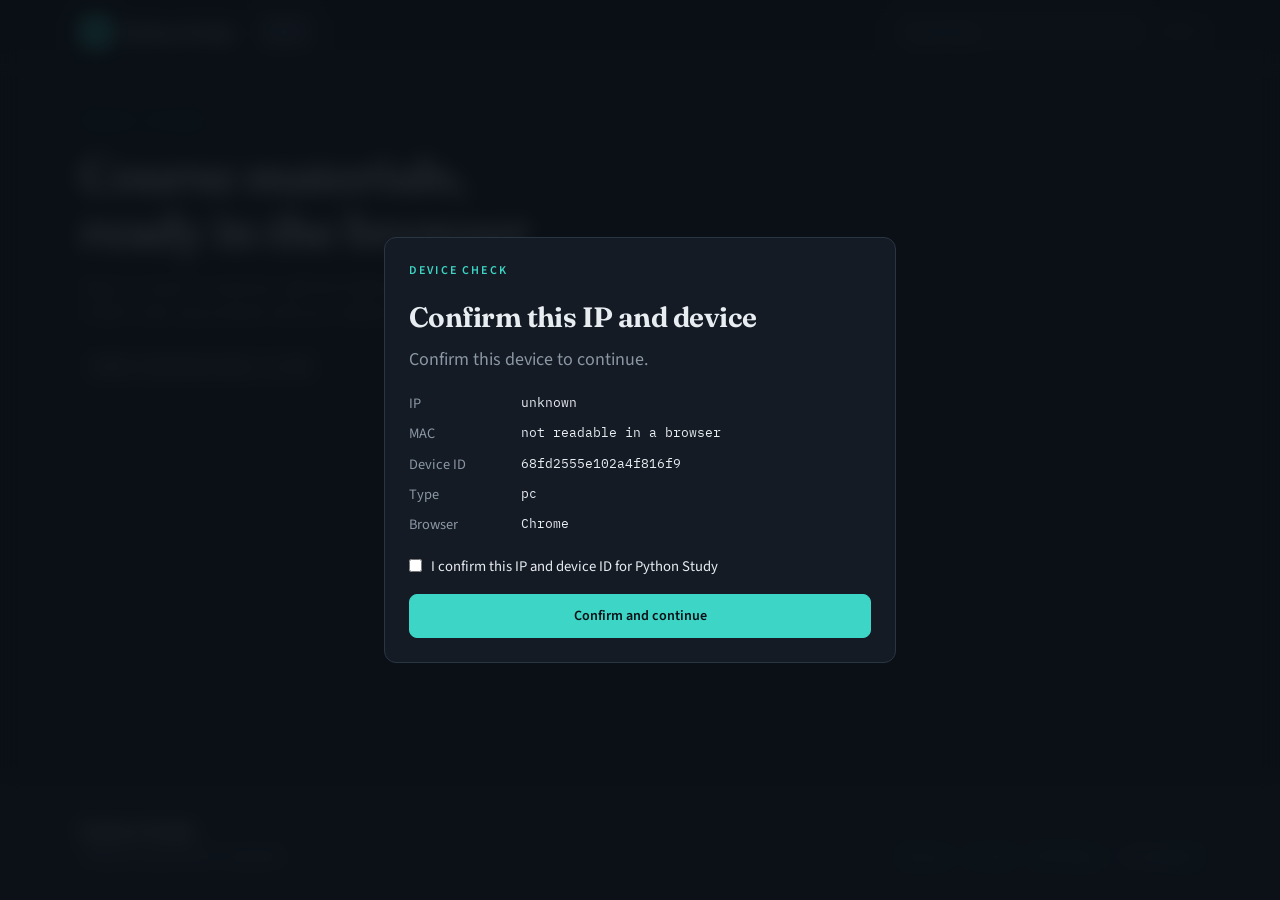
<file: index.html>
<!DOCTYPE html>
<html lang="en">
<head>
  <meta charset="UTF-8" />
  <meta name="viewport" content="width=device-width, initial-scale=1.0" />
  <title>Python Study · TDDE24</title>
  <meta name="description" content="Student materials for TDDE24 — exams, labs, exercises and seminars. Edit and run Python in the browser." />
  <link rel="stylesheet" href="assets/style.css?v=20260820b" />
  <link rel="preconnect" href="https://fonts.googleapis.com">
  <link href="https://fonts.googleapis.com/css2?family=Fraunces:opsz,wght@9..144,500;9..144,650&family=IBM+Plex+Mono:wght@400;500&family=Source+Sans+3:wght@400;500;600&display=swap" rel="stylesheet">
</head>
<body>
  <header class="navbar" role="navigation" aria-label="Main">
    <div class="nav-inner">
      <div class="nav-brand" onclick="showHome()" title="Home">
        <span class="logo-mark" aria-hidden="true">P</span>
        <span class="brand-text">Python Study</span>
      </div>
      <div class="nav-links" id="nav-links">
        <button class="nav-btn active" data-view="home" onclick="showHome()">Home</button>
      </div>
      <div class="search-wrap">
        <input type="search" id="search" placeholder="Search files" autocomplete="off" aria-label="Search files" />
      </div>
      <a class="teacher-link" href="admin.html">Teacher</a>
      <button class="nav-toggle" id="nav-toggle" aria-label="Open menu" aria-expanded="false">
        <span></span><span></span><span></span>
      </button>
    </div>
  </header>

  <main id="app">
    <section id="view-home" class="view active">
      <div class="hero">
        <p class="hero-badge">TDDE24 · Python</p>
        <h1>Course materials, ready in the browser</h1>
        <p class="hero-sub">Open an exam or exercise, edit the Python, and run it in a terminal - no install. Labs stay locked until you redeem a one-time Discord passcode.</p>
        <p class="hero-chip">Editor + terminal on every <code>.py</code> file</p>
      </div>
      <div class="hero-cards" id="home-cards"></div>
    </section>

    <div id="dynamic-sections"></div>

    <section id="view-viewer" class="view">
      <div class="viewer-toolbar">
        <button class="tool-btn back-btn" onclick="goBack()" type="button">Back</button>
        <p id="viewer-title" class="viewer-title" title="">File</p>
        <div class="viewer-actions">
          <button class="tool-btn run-btn" id="run-btn" onclick="runPlayground()" type="button" hidden>Run</button>
          <button class="tool-btn" id="reset-btn" onclick="resetPlayground()" type="button" hidden>Reset</button>
          <a id="raw-link" class="tool-btn raw-btn" href="#" target="_blank" rel="noopener">Raw</a>
          <button class="tool-btn copy-btn" onclick="copyCode()" type="button">Copy</button>
        </div>
      </div>

      <div id="playground" class="playground" hidden>
        <div class="play-grid">
          <section class="play-pane">
            <header class="play-label">
              <span id="editor-name">editor</span>
              <span class="play-hint">Ctrl+Enter to run</span>
            </header>
            <textarea id="code-editor" spellcheck="false" autocomplete="off" autocapitalize="off" aria-label="Python editor"></textarea>
          </section>
          <section class="play-pane play-term">
            <header class="play-label">
              <span>terminal</span>
              <span id="py-status" class="play-hint">loading Python…</span>
            </header>
            <div id="term-out" class="term-out" aria-live="polite"></div>
            <form id="repl-form" class="term-input-row" autocomplete="off">
              <span class="term-prompt">❯</span>
              <input id="term-in" type="text" autocomplete="off" placeholder="ls  ·  clear  ·  python labb_8a.py" aria-label="Python terminal input" />
            </form>
          </section>
        </div>
        <details class="stdin-box" id="stdin-details">
          <summary>Program input for <code>input()</code> — one line per call</summary>
          <textarea id="stdin-box" rows="3" spellcheck="false" placeholder="Ada Lovelace" aria-label="Standard input"></textarea>
        </details>
      </div>

      <pre id="code-block"><code id="code-content"></code></pre>
    </section>
  </main>

  <footer class="site-footer">
    <div class="footer-inner">
      <div>
        <p class="footer-title">Python Study</p>
        <p class="muted">TDDE24 materials for students</p>
      </div>
      <div class="footer-links">
        <a href="https://discord.gg/E6rbEb9WG2" target="_blank" rel="noopener">Discord</a>
        <a class="foot-ico" href="https://ko-fi.com/itsyst" target="_blank" rel="noopener">
          <svg viewBox="0 0 24 24" width="14" height="14" fill="none" stroke="currentColor" stroke-width="1.8" aria-hidden="true"><path d="M17 8h1.2A3.3 3.3 0 0 1 21.5 11 3.3 3.3 0 0 1 18.2 14H17"/><path d="M4 8h13v6.2A4.8 4.8 0 0 1 12.2 19H8.8A4.8 4.8 0 0 1 4 14.2V8Z"/><path d="M8 3v3M12 3v3"/></svg>
          Ko-fi
        </a>
        <a class="foot-ico" href="https://www.patreon.com/c/itsyst" target="_blank" rel="noopener">
          <svg viewBox="0 0 24 24" width="14" height="14" fill="currentColor" aria-hidden="true"><circle cx="14.5" cy="9" r="5.5"/><rect x="4" y="3.5" width="3.6" height="17" rx="1.6"/></svg>
          Patreon
        </a>
        <span class="muted">© 2026 <a href="https://github.com/itsyst" target="_blank" rel="noopener">itsyst</a></span>
      </div>
    </div>
  </footer>

  <div id="device-gate" class="device-gate" hidden>
    <div class="device-card">
      <p class="hero-badge">Device check</p>
      <h2>Confirm this IP and device</h2>
      <p id="dg-why" class="hero-sub">Labs unlock is bound to this browser, this IP, and a device ID (browsers never expose a MAC address).</p>
      <dl class="device-dl">
        <div><dt>IP</dt><dd id="dg-ip">…</dd></div>
        <div><dt>MAC</dt><dd id="dg-mac">…</dd></div>
        <div><dt>Device ID</dt><dd id="dg-id">…</dd></div>
        <div><dt>Type</dt><dd id="dg-kind">…</dd></div>
        <div><dt>Browser</dt><dd id="dg-browser">…</dd></div>
      </dl>
      <form id="dg-form">
        <label class="check">
          <input type="checkbox" id="dg-ok" required />
          I confirm this IP and device ID for Python Study
        </label>
        <button class="tool-btn run-btn" type="submit">Confirm and continue</button>
      </form>
    </div>
  </div>

  <script src="assets/crypto.js?v=20260820b"></script>
  <script src="assets/app.js?v=20260820b"></script>
</body>
</html>
</file>
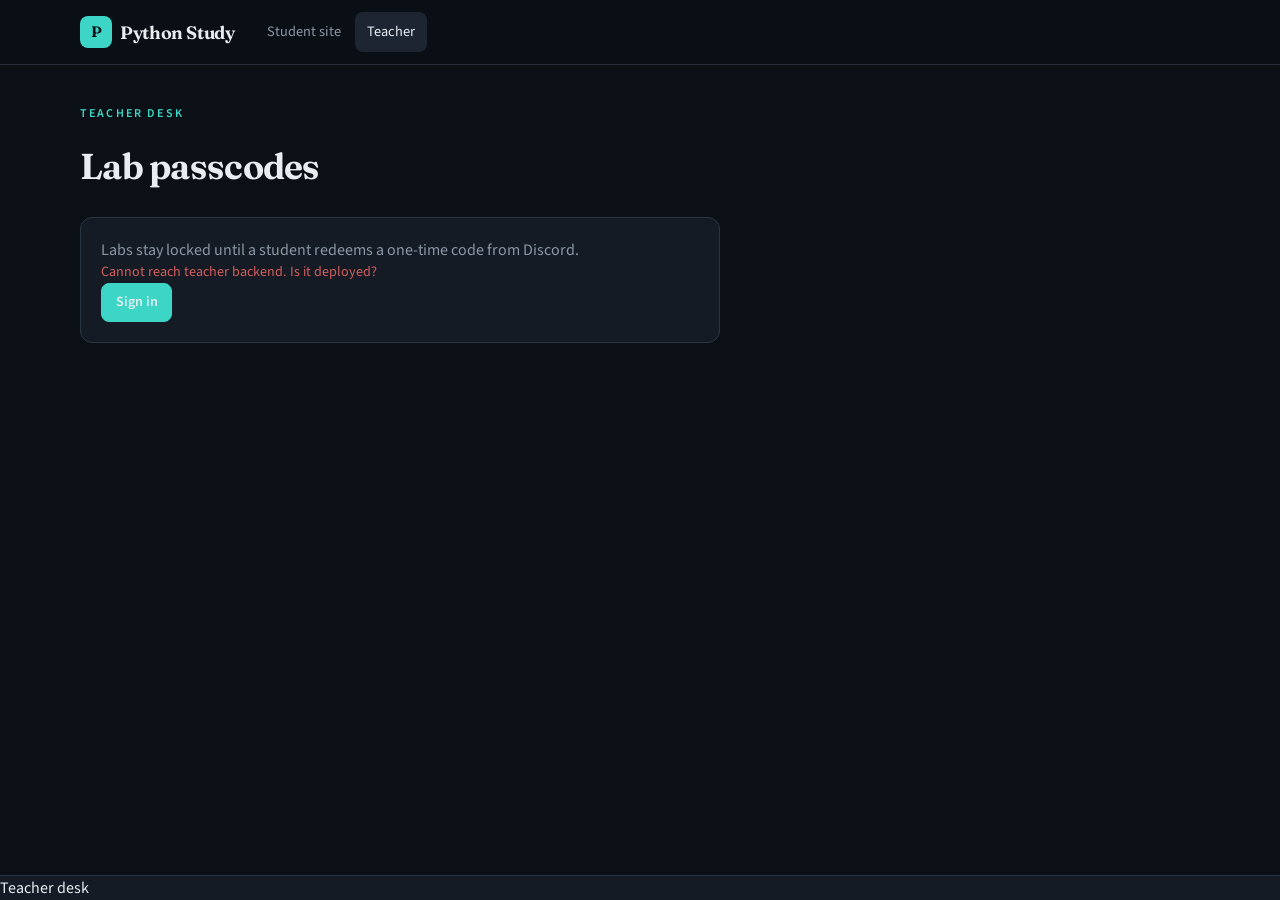
<file: teacher-server/desk.html>
<!DOCTYPE html>
<html lang="en">
<head>
  <meta charset="UTF-8" />
  <meta name="viewport" content="width=device-width, initial-scale=1.0" />
  <title>Teacher · Python Study</title>
  <meta name="robots" content="noindex" />
  <link rel="stylesheet" href="https://itsyst.github.io/python-strudy/assets/style.css" />
  <link rel="preconnect" href="https://fonts.googleapis.com">
  <link href="https://fonts.googleapis.com/css2?family=Fraunces:opsz,wght@9..144,500;9..144,650&family=IBM+Plex+Mono:wght@400;500&family=Source+Sans+3:wght@400;500;600&display=swap" rel="stylesheet">
  <style>
    a.tool-btn.run-btn {
      display: inline-flex;
      align-items: center;
      justify-content: center;
      text-decoration: none;
      color: inherit;
    }
  </style>
</head>
<body>
  <header class="navbar" role="navigation">
    <div class="nav-inner">
      <a class="nav-brand" href="https://itsyst.github.io/python-strudy/" title="Home" style="text-decoration:none">
        <span class="logo-mark" aria-hidden="true">P</span>
        <span class="brand-text">Python Study</span>
      </a>
      <div class="nav-links">
        <a class="nav-btn" href="https://itsyst.github.io/python-strudy/">Student site</a>
        <span class="nav-btn active">Teacher</span>
      </div>
    </div>
  </header>

  <main id="app">
    <section class="view active admin-page">
      <p class="hero-badge">Teacher desk</p>
      <h1>Lab passcodes</h1>

      <div id="admin-panel" class="admin-grid"></div>
    </section>
  </main>

  <footer class="site-footer">
    <div class="footer-bottom">
      <p>Teacher desk</p>
    </div>
  </footer>

  <script src="https://itsyst.github.io/python-strudy/assets/crypto.js"></script>
  <script>
    const $ = (id) => document.getElementById(id);
    function esc(s) {
      return String(s || "")
        .replace(/&/g, "\u0026amp;")
        .replace(/</g, "\u0026lt;")
        .replace(/>/g, "\u0026gt;")
        .replace(/"/g, "\u0026quot;")
        .replace(/'/g, "\u0026#39;");
    }

    function fmt(ts) {
      if (!ts) return "-";
      return new Date(ts).toLocaleString();
    }

    function queryErr() {
      const p = new URLSearchParams(location.search);
      if (p.get("err") === "forbidden") {
        const who = p.get("login") || "someone else";
        history.replaceState({}, "", location.pathname);
        return "Signed in as @" + who + ". Only @itsyst is allowed.";
      }
      return "";
    }

    async function render() {
      const api = await PSCrypto.getApiBase();
      if (!api) {
        renderSetup();
        return;
      }
      const sess = await PSCrypto.teacherSession();
      if (!sess.ok) {
        await renderLogin(queryErr() || sess.error || "");
        return;
      }
      renderDesk(sess);
    }

    function renderSetup() {
      $("admin-panel").innerHTML = `
        <div class="admin-card">
          <h2>Backend not configured</h2>
        </div>`;
    }

    async function renderLogin(errText) {
      let href = "/auth/github";
      try {
        href = await PSCrypto.teacherLoginUrl();
      } catch (_) {}
      $("admin-panel").innerHTML = `
        <div class="admin-card" id="login-card">
          <p class="muted">Labs stay locked until a student redeems a one-time code from Discord.</p>
          <p class="form-error" id="err" ${errText ? "" : "hidden"}>${esc(errText)}</p>
          <a class="tool-btn run-btn" id="github-login" href="${href}">Sign in</a>
        </div>`;
    }

    async function renderDesk(sess) {
      const listed = await (PSCrypto.listIssuedTeacher ? PSCrypto.listIssuedTeacher() : PSCrypto.listIssuedPublic());
      const rows = (listed.ok ? listed.codes : []).slice().reverse();
      const last = JSON.parse(sessionStorage.getItem("ps.v1.lastcodes") || "[]");
      $("admin-panel").innerHTML = `
        <div class="admin-card">
          <h2>Signed in as @${esc(sess.login)}</h2>
          <button class="tool-btn" type="button" id="lock-btn">Sign out</button>
        </div>
        <form class="admin-card" id="mint-form">
          <h2>Generate codes</h2>
          <label class="field">How many
            <input type="number" id="count" min="1" max="20" value="5" />
          </label>
          <p class="form-error" id="err" hidden></p>
          <div class="btn-row">
            <button class="tool-btn run-btn" type="submit">Generate and publish</button>
            <button class="tool-btn" type="button" id="copy-live">Copy last codes</button>
          </div>
          <div id="fresh" class="code-list">${
            last.map((c) => `<button type="button" class="code-chip" data-code="${esc(c.code)}"><code>${esc(c.code)}</code><span>copy</span></button>`).join("")
          }</div>
        </form>
        <div class="admin-card">
          <h2>Issued on GitHub</h2>
          <p class="muted">${rows.length} live hashes</p>
          <div class="btn-row" style="margin:0.6rem 0 0.8rem">
            <button class="tool-btn" type="button" id="revoke-all">Revoke all live codes</button>
          </div>
          <ul class="vault-list">${
            rows.length
              ? rows.map((c) => `<li><code title="${esc(c.hash)}">${esc((c.hash || "").slice(0, 12))}\u2026</code><span>until ${fmt(c.expires)}</span> <button type="button" class="tool-btn revoke-one" data-hash="${esc(c.hash)}">Delete</button></li>`).join("")
              : "<li class='muted'>No issued codes yet.</li>"
          }</ul>
        </div>`;

      $("lock-btn").onclick = async () => {
        await PSCrypto.teacherLogout();
        renderLogin();
      };
      $("mint-form").onsubmit = async (e) => {
        e.preventDefault();
        const err = $("err");
        err.hidden = true;
        const res = await PSCrypto.generateOwnerCodes(Number($("count").value));
        if (!res.ok) {
          err.hidden = false;
          err.textContent = res.error || "Code generation failed.";
          return;
        }
        sessionStorage.setItem("ps.v1.lastcodes", JSON.stringify(res.codes));
        renderDesk(sess);
      };
      $("copy-live").onclick = () => {
        const text = last.map((c) => c.code).join(String.fromCharCode(10));
        if (text) navigator.clipboard.writeText(text);
      };
      $("fresh").querySelectorAll(".code-chip").forEach((btn) => {
        btn.onclick = () => navigator.clipboard.writeText(btn.dataset.code);
      });
      const revokeAll = $("revoke-all");
      if (revokeAll) {
        revokeAll.onclick = async () => {
          if (!confirm("Revoke ALL live codes on GitHub? Students will not be able to use them.")) return;
          const res = await PSCrypto.revokeIssued([], true);
          if (!res.ok) { alert(res.error || "Revoke failed"); return; }
          sessionStorage.removeItem("ps.v1.lastcodes");
          renderDesk(sess);
        };
      }
      document.querySelectorAll(".revoke-one").forEach((btn) => {
        btn.onclick = async () => {
          const hash = btn.dataset.hash;
          if (!hash) return;
          const res = await PSCrypto.revokeIssued([hash], false);
          if (!res.ok) { alert(res.error || "Delete failed"); return; }
          renderDesk(sess);
        };
      });
    }

    render();
  </script>
</body>
</html>
</file>
<file: assets/style.css>
:root {
  --bg: #0b1016;
  --surface: #141b24;
  --surface-2: #1c2531;
  --border: #2a3544;
  --text: #e8edf2;
  --text-muted: #8b97a5;
  --accent: #3dd6c6;
  --accent-2: #2bb8aa;
  --danger: #d45d5d;
  --lock: #e8b84a;
  --radius: 0.75rem;
  --font: "Source Sans 3", "Segoe UI", sans-serif;
  --display: "Fraunces", "Times New Roman", serif;
  --mono: "IBM Plex Mono", ui-monospace, monospace;
  --max: 72rem;
}

* { box-sizing: border-box; margin: 0; padding: 0; }

html { -webkit-font-smoothing: antialiased; }

body {
  font-family: var(--font);
  background: var(--bg);
  color: var(--text);
  min-height: 100dvh;
  display: flex;
  flex-direction: column;
  line-height: 1.5;
}

h1, h2, h3, .footer-title, .brand-text {
  font-family: var(--display);
  letter-spacing: -0.02em;
  font-weight: 650;
  text-wrap: balance;
}

button:not(:disabled),
[role="button"]:not(:disabled) { cursor: pointer; }

a { color: var(--accent); }

/* ---- Nav ---- */
.navbar {
  position: sticky;
  top: 0;
  z-index: 30;
  border-bottom: 1px solid color-mix(in srgb, var(--border) 80%, transparent);
  background: color-mix(in srgb, var(--bg) 85%, transparent);
  backdrop-filter: blur(16px);
  -webkit-backdrop-filter: blur(16px);
}

.nav-inner {
  max-width: var(--max);
  margin: 0 auto;
  min-height: 4rem;
  padding: 0 1rem;
  display: flex;
  align-items: center;
  gap: 0.75rem;
  flex-wrap: wrap;
}

.nav-brand {
  display: flex;
  align-items: center;
  gap: 0.5rem;
  cursor: pointer;
  user-select: none;
  color: var(--text);
}

.logo-mark {
  width: 2rem;
  height: 2rem;
  border-radius: 0.5rem;
  background: var(--accent);
  color: var(--bg);
  display: grid;
  place-items: center;
  font-family: var(--display);
  font-weight: 650;
  font-size: 0.95rem;
}

.brand-text { font-size: 1.125rem; color: var(--text); }

.nav-links {
  display: flex;
  align-items: center;
  gap: 0.15rem;
  margin-left: 0.5rem;
}

.nav-btn {
  display: inline-flex;
  align-items: center;
  gap: 0.35rem;
  height: 2.5rem;
  padding: 0 0.75rem;
  border: 0;
  border-radius: 0.5rem;
  background: transparent;
  color: var(--text-muted);
  font: inherit;
  font-size: 0.9rem;
  text-decoration: none;
  transition: background 0.15s, color 0.15s;
}
.nav-btn:hover { background: var(--surface); color: var(--text); }
.nav-btn.active { background: var(--surface-2); color: var(--text); }

.lock-ico { color: var(--lock); }

.search-wrap { margin-left: auto; width: min(16rem, 32vw); }
.search-wrap input {
  width: 100%;
  height: 2.5rem;
  padding: 0 0.9rem;
  border-radius: 0.5rem;
  border: 1px solid var(--border);
  background: var(--surface);
  color: var(--text);
  font: inherit;
  font-size: 0.9rem;
  outline: none;
}
.search-wrap input:focus {
  border-color: var(--accent);
  box-shadow: 0 0 0 3px color-mix(in srgb, var(--accent) 20%, transparent);
}
.search-wrap input::placeholder { color: var(--text-muted); }

.teacher-link {
  font-size: 0.75rem;
  color: var(--text-muted);
  text-decoration: none;
}
.teacher-link:hover { color: var(--text); }

.nav-toggle {
  display: none;
  width: 2.75rem;
  height: 2.75rem;
  border-radius: 0.5rem;
  border: 1px solid var(--border);
  background: transparent;
  color: var(--text);
  flex-direction: column;
  justify-content: center;
  align-items: center;
  gap: 5px;
}
.nav-toggle span {
  display: block;
  width: 16px;
  height: 1.5px;
  background: currentColor;
}

/* ---- Main ---- */
#app {
  flex: 1;
  width: 100%;
  max-width: var(--max);
  margin: 0 auto;
  padding: 2rem 1rem 3rem;
}

.view { display: none; }
.view.active { display: block; }

.hero { max-width: 36rem; padding: 1rem 0 2rem; }
.hero-badge {
  font-size: 0.75rem;
  font-weight: 600;
  letter-spacing: 0.18em;
  text-transform: uppercase;
  color: var(--accent);
  margin-bottom: 1rem;
}
.hero h1 {
  font-size: clamp(2rem, 5vw, 3rem);
  line-height: 1.15;
  margin-bottom: 1rem;
}
.hero-sub {
  color: var(--text-muted);
  font-size: 1.125rem;
  margin-bottom: 1.25rem;
}
.hero-chip {
  display: inline-flex;
  align-items: center;
  gap: 0.5rem;
  border: 1px solid var(--border);
  background: var(--surface);
  border-radius: 0.5rem;
  padding: 0.45rem 0.8rem;
  font-size: 0.9rem;
}
.hero-chip code {
  font-family: var(--mono);
  font-size: 0.85em;
}

.hero-cards {
  display: grid;
  grid-template-columns: repeat(2, minmax(0, 1fr));
  gap: 0.75rem;
}

.card {
  background: var(--surface);
  border: 1px solid var(--border);
  border-radius: 0.75rem;
  padding: 1.25rem;
  text-align: left;
  color: inherit;
  font: inherit;
  width: 100%;
  transition: border-color 0.15s, background 0.15s;
}
.card:hover {
  border-color: color-mix(in srgb, var(--accent) 40%, var(--border));
  background: var(--surface-2);
}
.card-top {
  display: flex;
  align-items: center;
  justify-content: space-between;
  margin-bottom: 1rem;
}
.card-icon {
  width: 2.5rem;
  height: 2.5rem;
  border-radius: 0.5rem;
  background: var(--bg);
  color: var(--accent);
  display: grid;
  place-items: center;
}
.card-lock {
  display: inline-flex;
  align-items: center;
  gap: 0.25rem;
  font-size: 0.75rem;
  color: var(--lock);
}
.card h3 { font-size: 1.25rem; }
.card p {
  margin-top: 0.25rem;
  font-size: 0.9rem;
  color: var(--text-muted);
}
.card .count {
  font-size: 0.75rem;
  color: var(--text-muted);
}

.section-header { margin-bottom: 1.5rem; }
.section-header h2 { font-size: 1.75rem; margin-bottom: 0.35rem; }
.section-header p { color: var(--text-muted); }
.muted { color: var(--text-muted); }

.file-grid {
  display: grid;
  grid-template-columns: repeat(auto-fill, minmax(260px, 1fr));
  gap: 0.65rem;
}

.file-item {
  display: flex;
  align-items: center;
  gap: 0.75rem;
  padding: 0.85rem 1rem;
  background: var(--surface);
  border: 1px solid var(--border);
  border-radius: 0.75rem;
  text-align: left;
  color: inherit;
  font: inherit;
  width: 100%;
  transition: border-color 0.15s, background 0.15s;
}
.file-item:hover {
  border-color: color-mix(in srgb, var(--accent) 40%, var(--border));
  background: var(--surface-2);
}
.file-item .icon {
  width: 2.15rem;
  height: 2.15rem;
  border-radius: 0.5rem;
  background: var(--bg);
  color: var(--accent);
  display: grid;
  place-items: center;
  font-family: var(--mono);
  font-size: 0.68rem;
  font-weight: 500;
  text-transform: uppercase;
  flex-shrink: 0;
}
.file-item .meta { overflow: hidden; min-width: 0; flex: 1; }
.file-item .name {
  font-weight: 600;
  font-size: 0.92rem;
  white-space: nowrap;
  overflow: hidden;
  text-overflow: ellipsis;
}
.file-item .path {
  font-size: 0.72rem;
  color: var(--text-muted);
  white-space: nowrap;
  overflow: hidden;
  text-overflow: ellipsis;
}
.file-item .run-chip {
  flex-shrink: 0;
  font-size: 0.7rem;
  font-weight: 600;
  letter-spacing: 0.04em;
  text-transform: uppercase;
  color: var(--bg);
  background: var(--accent);
  border-radius: 0.4rem;
  padding: 0.2rem 0.5rem;
}

.group-title {
  grid-column: 1 / -1;
  font-size: 0.72rem;
  font-weight: 600;
  color: var(--text-muted);
  text-transform: uppercase;
  letter-spacing: 0.08em;
  margin-top: 1.25rem;
  padding-bottom: 0.4rem;
  border-bottom: 1px solid var(--border);
}
.group-title:first-child { margin-top: 0; }

.loading, .empty, .error {
  grid-column: 1 / -1;
  color: var(--text-muted);
  padding: 1rem 0;
}
.error { color: var(--danger); }
.empty code, .error code, .hero-sub code {
  font-family: var(--mono);
  font-size: 0.85em;
  background: var(--surface-2);
  padding: 0.05rem 0.35rem;
  border-radius: 4px;
}

/* ---- Viewer ---- */
.viewer-toolbar {
  display: flex;
  align-items: center;
  gap: 0.75rem;
  margin-bottom: 0.9rem;
  flex-wrap: wrap;
}
.viewer-title {
  flex: 1 1 8rem;
  margin: 0;
  padding: 0;
  font-family: var(--mono);
  font-size: 0.95rem;
  font-weight: 500;
  line-height: 1.3;
  letter-spacing: 0;
  color: var(--text);
  min-width: 0;
  max-width: 100%;
  overflow: hidden;
  text-overflow: ellipsis;
  white-space: nowrap;
  word-break: keep-all;
  overflow-wrap: normal;
  text-wrap: nowrap;
  hyphens: none;
}
.viewer-actions {
  display: flex;
  gap: 0.4rem;
  flex-shrink: 0;
  flex-wrap: wrap;
}

.tool-btn {
  min-height: 2.4rem;
  padding: 0.35rem 0.85rem;
  border-radius: 0.5rem;
  border: 1px solid var(--border);
  background: var(--surface);
  color: var(--text);
  font: inherit;
  font-size: 0.88rem;
  text-decoration: none;
  display: inline-flex;
  align-items: center;
  justify-content: center;
  transition: background 0.15s, border-color 0.15s, color 0.15s;
}
.tool-btn:hover { background: var(--surface-2); }
.copy-btn.copied { border-color: var(--accent); color: var(--accent); }
.tool-btn.run-btn {
  background: var(--accent);
  color: var(--bg);
  border-color: var(--accent);
  font-weight: 600;
}
.tool-btn.run-btn:hover {
  background: var(--accent-2);
  color: var(--bg);
}

#code-block {
  background: var(--surface);
  border: 1px solid var(--border);
  border-radius: var(--radius);
  padding: 1.15rem 1.3rem;
  overflow: auto;
  font-family: var(--mono);
  font-size: 0.82rem;
  line-height: 1.55;
  max-height: calc(100vh - 230px);
}
#code-content { color: var(--text); white-space: pre; }
.kw { color: #7ee0d4; }
.str { color: #e8c27a; }
.cmt { color: #6d7a88; font-style: italic; }
.num { color: #c9a0ff; }
.fn { color: #9ecbff; }

.playground { margin-top: 0.25rem; }
.play-grid {
  display: grid;
  grid-template-columns: 1fr 1fr;
  gap: 0.75rem;
}
.play-pane {
  display: flex;
  flex-direction: column;
  min-height: 22rem;
  background: var(--surface);
  border: 1px solid var(--border);
  border-radius: var(--radius);
  overflow: hidden;
}
.play-label {
  display: flex;
  align-items: center;
  justify-content: space-between;
  gap: 0.5rem;
  padding: 0.55rem 0.85rem;
  border-bottom: 1px solid var(--border);
  font-size: 0.72rem;
  font-weight: 600;
  letter-spacing: 0.04em;
  text-transform: uppercase;
  color: var(--text-muted);
  font-family: var(--mono);
}
#editor-name {
  min-width: 0;
  overflow: hidden;
  text-overflow: ellipsis;
  white-space: nowrap;
}
.play-hint { font-weight: 500; text-transform: none; letter-spacing: 0; flex-shrink: 0; }
.play-hint.ok { color: var(--accent); }

#code-editor {
  flex: 1;
  min-height: 16rem;
  width: 100%;
  border: 0;
  resize: vertical;
  background: transparent;
  color: var(--text);
  font-family: var(--mono);
  font-size: 0.82rem;
  line-height: 1.55;
  padding: 0.85rem 1rem;
  outline: none;
}

.play-term { background: #0a1018; }
.term-out {
  flex: 1;
  min-height: 12rem;
  overflow: auto;
  padding: 0.75rem 1rem;
  font-family: var(--mono);
  font-size: 0.8rem;
  line-height: 1.5;
}
.term-out pre {
  white-space: pre-wrap;
  word-break: break-word;
  margin: 0 0 0.15rem;
}
.term-out .t-err { color: var(--danger); }
.term-out .t-sys { color: var(--text-muted); }
.term-out .t-in { color: var(--accent); }
.term-out .t-out { color: var(--text); }

.term-input-row {
  display: flex;
  align-items: center;
  gap: 0.45rem;
  border-top: 1px solid var(--border);
  padding: 0.5rem 0.85rem;
}
.term-prompt {
  color: var(--accent);
  font-family: var(--mono);
  font-weight: 600;
}
#term-in {
  flex: 1;
  min-width: 0;
  min-height: 2.5rem;
  border: 0;
  background: transparent;
  color: var(--text);
  font-family: var(--mono);
  font-size: 0.85rem;
  outline: none;
}
#term-in::placeholder { color: var(--text-muted); }

.stdin-box {
  margin-top: 0.75rem;
  background: var(--surface);
  border: 1px solid var(--border);
  border-radius: var(--radius);
  padding: 0.65rem 0.9rem;
}
.stdin-box summary {
  cursor: pointer;
  color: var(--text-muted);
  font-size: 0.88rem;
}
.stdin-box textarea {
  margin-top: 0.55rem;
  width: 100%;
  border: 1px solid var(--border);
  border-radius: 0.5rem;
  background: var(--bg);
  color: var(--text);
  font-family: var(--mono);
  font-size: 0.82rem;
  padding: 0.55rem 0.7rem;
  resize: vertical;
  outline: none;
}

/* ---- Labs lock ---- */
.labs-lock { grid-column: 1 / -1; }
.lock-card {
  max-width: 28rem;
  margin: 1.5rem auto 2rem;
  text-align: center;
}
.lock-mark {
  width: 3.75rem;
  height: 3.75rem;
  margin: 0 auto 1.1rem;
  border-radius: 999px;
  background: var(--surface);
  border: 1px solid var(--border);
  color: var(--lock);
  display: grid;
  place-items: center;
  box-shadow: 0 0 0 8px color-mix(in srgb, var(--surface) 80%, transparent);
}
.lock-mark svg { width: 1.45rem; height: 1.45rem; }
.lock-card h3 { font-size: 2.15rem; margin-bottom: 0.55rem; }
.lock-card > p {
  color: var(--text-muted);
  margin: 0 auto 1.35rem;
  max-width: 26rem;
  line-height: 1.55;
}
.discord-btn {
  width: 100%;
  min-height: 3.15rem;
  margin-bottom: 1rem;
  gap: 0.55rem;
  font-size: 0.98rem;
}
.discord-btn svg { flex-shrink: 0; }
.unlock-form {
  display: grid;
  gap: 0.7rem;
  text-align: left;
  background: var(--surface);
  border: 1px solid var(--border);
  border-radius: 0.75rem;
  padding: 1.25rem;
}
.field {
  display: grid;
  gap: 0.35rem;
  font-size: 0.88rem;
  font-weight: 600;
  color: var(--text);
}
.field input {
  width: 100%;
  min-height: 2.75rem;
  padding: 0.55rem 0.8rem;
  border-radius: 0.5rem;
  border: 1px solid var(--border);
  background: var(--bg);
  color: var(--text);
  font-family: var(--mono);
  font-size: 1rem;
  letter-spacing: 0.12em;
  text-transform: uppercase;
  outline: none;
}
.field input:focus {
  border-color: var(--accent);
  box-shadow: 0 0 0 3px color-mix(in srgb, var(--accent) 20%, transparent);
}
.form-error { color: var(--danger); font-size: 0.88rem; }
.support-box {
  margin-top: 1rem;
  text-align: left;
  background: var(--surface);
  border: 1px solid var(--border);
  border-radius: 0.75rem;
  padding: 1.15rem 1.2rem 1.2rem;
}
.support-box p { color: var(--text-muted); font-size: 0.9rem; margin-bottom: 0.85rem; }
.btn-row { display: flex; flex-wrap: wrap; gap: 0.6rem; }
.btn-row .tool-btn,
.btn-row .support-btn { flex: 1; min-width: 8rem; }
.support-btn {
  display: inline-flex;
  align-items: center;
  justify-content: center;
  gap: 0.5rem;
  min-height: 2.75rem;
  padding: 0.4rem 0.9rem;
  border-radius: 0.6rem;
  border: 1px solid var(--border);
  background: var(--bg);
  color: var(--text);
  text-decoration: none;
  font: inherit;
  font-size: 0.92rem;
  font-weight: 600;
  transition: background 0.15s, border-color 0.15s;
}
.support-btn:hover { background: var(--surface-2); border-color: color-mix(in srgb, var(--accent) 35%, var(--border)); }
.support-btn svg { width: 1.15rem; height: 1.15rem; flex-shrink: 0; }
.support-btn.kofi svg { color: var(--lock); }
.support-btn.patreon svg { color: #f96854; }

.unlocked-bar {
  grid-column: 1 / -1;
  display: flex;
  flex-wrap: wrap;
  align-items: center;
  justify-content: space-between;
  gap: 0.6rem;
  padding: 0.7rem 1rem;
  margin-bottom: 0.5rem;
  border: 1px solid var(--border);
  border-radius: 0.75rem;
  background: var(--surface);
  color: var(--text-muted);
  font-size: 0.88rem;
}

/* ---- Admin ---- */
.admin-page { padding-top: 0.5rem; max-width: 40rem; }
.admin-page h1 { font-size: 2.25rem; margin: 0.5rem 0 0.6rem; }
.admin-grid { display: grid; gap: 1rem; margin-top: 1.5rem; }
.admin-card {
  background: var(--surface);
  border: 1px solid var(--border);
  border-radius: 0.75rem;
  padding: 1.25rem;
}
.admin-card h2 { font-size: 1.2rem; margin-bottom: 0.4rem; }
.code-list { display: flex; flex-wrap: wrap; gap: 0.5rem; margin-top: 1rem; }
.code-chip {
  display: inline-flex;
  align-items: center;
  gap: 0.5rem;
  min-height: 2.75rem;
  padding: 0.35rem 0.75rem;
  border-radius: 0.5rem;
  border: 1px solid var(--border);
  background: var(--bg);
  color: var(--text);
  cursor: pointer;
  font: inherit;
}
.code-chip code { font-family: var(--mono); font-size: 1rem; letter-spacing: 0.06em; color: var(--accent); }
.code-chip span { font-size: 0.7rem; color: var(--text-muted); text-transform: uppercase; }
.vault-list { list-style: none; display: grid; gap: 0.4rem; margin-top: 0.8rem; }
.vault-list li {
  display: flex;
  justify-content: space-between;
  gap: 1rem;
  padding: 0.5rem 0;
  border-bottom: 1px solid var(--border);
  font-size: 0.9rem;
}
.vault-list code { font-family: var(--mono); color: var(--accent); }
.vault-list .expired { opacity: 0.45; }

/* ---- Footer ---- */
.site-footer {
  border-top: 1px solid var(--border);
  background: var(--surface);
  margin-top: auto;
}
.footer-inner {
  max-width: var(--max);
  margin: 0 auto;
  padding: 2rem 1rem;
  display: flex;
  flex-wrap: wrap;
  gap: 1.25rem;
  align-items: flex-end;
  justify-content: space-between;
}
.footer-title { font-size: 1.125rem; }
.footer-links {
  display: flex;
  flex-wrap: wrap;
  align-items: center;
  gap: 1rem 1.25rem;
  font-size: 0.9rem;
}
.footer-links a { color: var(--accent); text-decoration: none; }
.footer-links a:hover { text-decoration: underline; }
.foot-ico {
  display: inline-flex;
  align-items: center;
  gap: 0.35rem;
}
.foot-ico svg { flex-shrink: 0; }

.nav-links a.nav-btn { text-decoration: none; }

@media (max-width: 800px) {
  .play-grid { grid-template-columns: 1fr; }
  .hero-cards { grid-template-columns: 1fr; }
}

@media (max-width: 768px) {
  .nav-toggle { display: flex; }
  .teacher-link { display: none; }
  .nav-links {
    display: none;
    width: 100%;
    order: 10;
    flex-direction: column;
    align-items: stretch;
    margin: 0 0 0.75rem;
  }
  .nav-links.open { display: flex; }
  .nav-btn { height: 2.75rem; justify-content: space-between; }
  .search-wrap { flex: 1; width: auto; min-width: 8rem; }
}

/* iPhone / narrow phones: stack toolbar so filename never compresses */
@media (max-width: 700px) {
  .viewer-toolbar {
    display: flex;
    flex-direction: column;
    align-items: stretch;
    gap: 0.55rem;
  }
  .viewer-toolbar .back-btn {
    align-self: flex-start;
    width: auto;
  }
  .viewer-title {
    display: block;
    width: 100%;
    max-width: 100%;
    flex: none;
    white-space: nowrap;
    overflow: hidden;
    text-overflow: ellipsis;
    word-break: keep-all;
    overflow-wrap: normal;
    text-wrap: nowrap;
    font-size: 0.95rem;
    line-height: 1.4;
  }
  .viewer-actions {
    display: flex;
    width: 100%;
    flex-wrap: wrap;
    gap: 0.4rem;
  }
  .viewer-actions .tool-btn {
    flex: 1 1 auto;
    min-width: 4.25rem;
  }
}

@media (max-width: 480px) {
  #app { padding: 1.25rem 1rem 2rem; }
  .file-grid { grid-template-columns: 1fr; }
  .hero h1 { font-size: 1.85rem; }
}

.device-gate {
  position: fixed;
  inset: 0;
  z-index: 80;
  background: color-mix(in srgb, var(--bg) 88%, transparent);
  backdrop-filter: blur(10px);
  display: grid;
  place-items: center;
  padding: 1.25rem;
}
.device-gate[hidden] { display: none; }
.device-card {
  width: min(32rem, 100%);
  background: var(--surface);
  border: 1px solid var(--border);
  border-radius: 0.75rem;
  padding: 1.5rem;
}
.device-card h2 { font-size: 1.75rem; margin-bottom: 0.5rem; }
.device-dl {
  display: grid;
  gap: 0.55rem;
  margin: 1.1rem 0 1.25rem;
}
.device-dl > div {
  display: grid;
  grid-template-columns: 6.5rem 1fr;
  gap: 0.5rem;
  font-size: 0.9rem;
}
.device-dl dt { color: var(--text-muted); }
.device-dl dd {
  font-family: var(--mono);
  font-size: 0.82rem;
  overflow-wrap: anywhere;
}
.check {
  display: flex;
  gap: 0.55rem;
  align-items: flex-start;
  font-size: 0.92rem;
  margin-bottom: 1rem;
}
.check input { margin-top: 0.2rem; }
.device-card .run-btn { width: 100%; min-height: 2.75rem; }
</file>
